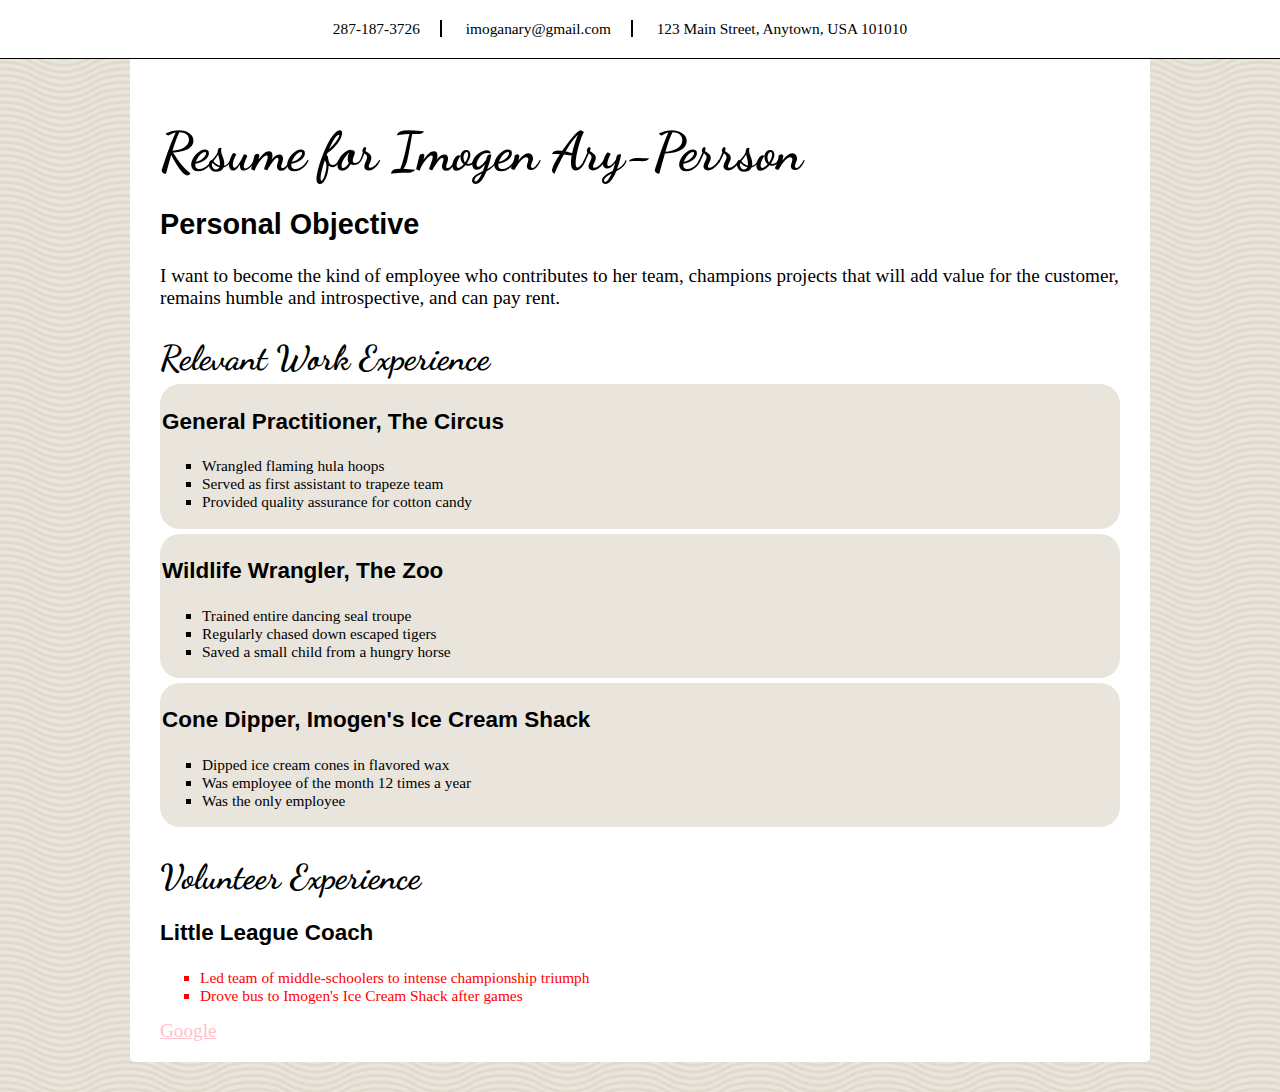
<file: css/css-demo/index.html>
<!DOCTYPE html>
<html>
<head>
  <title>Resume</title>
  <!-- We're using Google Fonts, which you can also do on your sites, but you don't need to know how for any assessments in this unit. -->
  <link rel="stylesheet" href="styles/elegant-styles.css" type="text/css">
  <link rel="stylesheet" href="styles/fixed-contact.css" type="text/css">
  <link href='https://fonts.googleapis.com/css?family=Dancing+Script' rel='stylesheet' type='text/css'>
  <link rel="stylesheet" href="practice.css" type="text/css">
</head>
<body>
  <h1 id="resume-title">Resume for Imogen Ary-Perrson</h1>
  <section id="personal-objective">
    <h2>Personal Objective</h2>
    <p>I want to become the kind of employee who contributes to her team, champions projects that will add value for the customer, remains humble and introspective, and can pay rent.</p>
  </section>
  <section id="contact-info">
    <p>287-187-3726</p>
    <p>imoganary@gmail.com</p>
    <p>123 Main Street, Anytown, USA 101010</p>
  </section>

  <section id="work-experience">
    <h2 class="experience-category">Relevant Work Experience</h2>
    <section class="job">
      <h3>General Practitioner, The Circus</h3>
      <ul class="list">
        <li>Wrangled flaming hula hoops</li>
        <li>Served as first assistant to trapeze team</li>
        <li class="featured">Provided quality assurance for cotton candy</li>
      </ul>
    </section>
    <section class="job">
      <h3>Wildlife Wrangler, The Zoo</h3>
      <ul class="list">
        <li>Trained entire dancing seal troupe</li>
        <li>Regularly chased down escaped tigers</li>
        <li class="featured">Saved a small child from a hungry horse</li>
      </ul>
    </section>
    <section class="job">
      <h3>Cone Dipper, Imogen's Ice Cream Shack</h3>
      <ul class="list">
        <li>Dipped ice cream cones in flavored wax</li>
        <li class="featured">Was employee of the month 12 times a year</li>
        <li>Was the only employee</li>
      </ul>
    </section>
  </section>

  <section id="volunteer-experience">
    <h2 class="experience-category">Volunteer Experience</h1>
    <section class="volunteer-gig">
      <h3>Little League Coach</h3>
      <ul class="list">
        <li>Led team of middle-schoolers to intense championship triumph</li>
        <li>Drove bus to Imogen's Ice Cream Shack after games</li>
      </ul>
    </section>
  </section>

    <a href="google.com">Google</a>
    
</body>
</html>
</file>
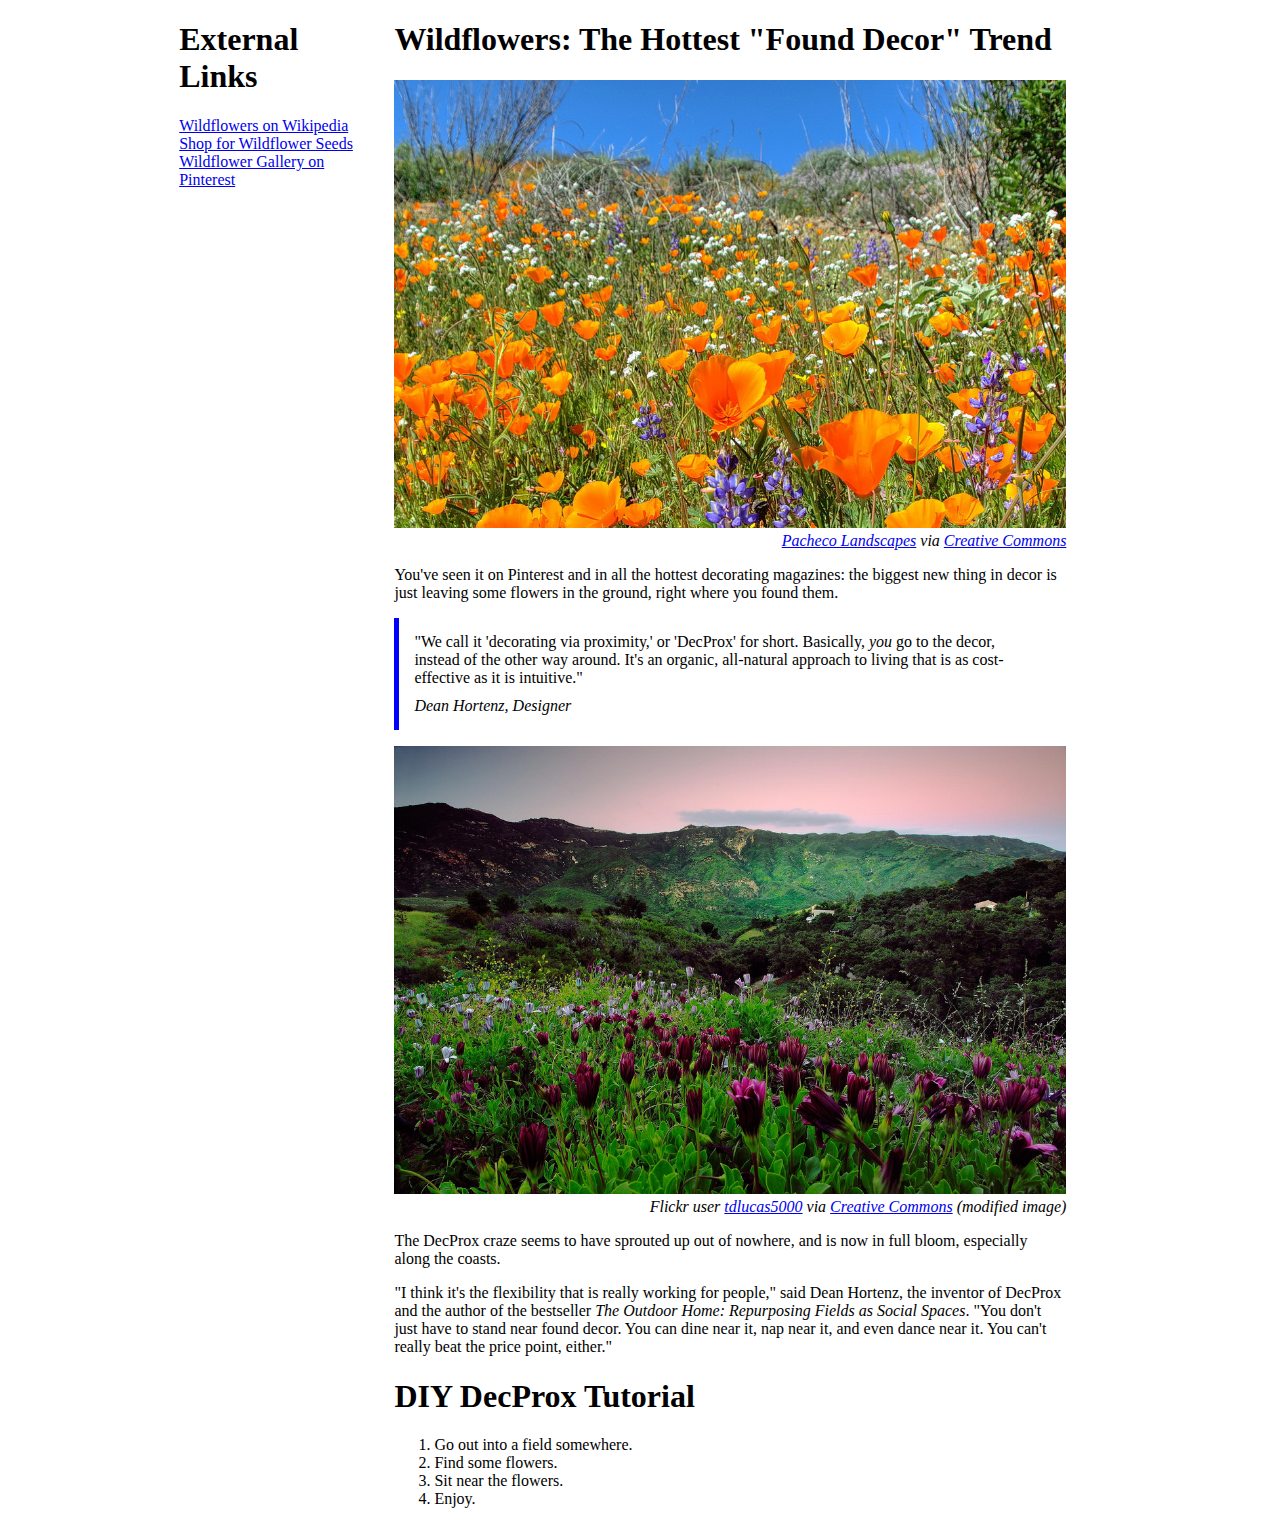
<file: css/responsive-design/index.html>
<!DOCTYPE html>
<html>
<head>
  <title>Wildflowers Article</title>
  <link rel="stylesheet" type="text/css" href="style.css">
</head>
<body>
  <section id="external-links">
    <h1>External Links</h1>
    <ul>
      <li><a href="https://en.wikipedia.org/wiki/Wildflower">Wildflowers on Wikipedia</a></li>
      <li><a href="http://www.americanmeadows.com/wildflower-seeds">Shop for Wildflower Seeds</a></li>
      <li><a href="https://www.pinterest.com/pscheen/wildflowers/">Wildflower Gallery on Pinterest</a></li>
    </ul>
  </section>
  <main id="main">
    <h1>Wildflowers: The Hottest "Found Decor" Trend</h1>
    <figure>
      <img src="images/orange_flowers.jpg" alt="orange wildflowers">
      <figcaption><a href="https://www.flickr.com/photos/pachecophotography/5595444482/in/[base64]">Pacheco Landscapes</a> via <a href="https://creativecommons.org/licenses/by-nd/2.0/">Creative Commons</a></figcaption>
    </figure>
    <p>You've seen it on Pinterest and in all the hottest decorating magazines: the biggest new thing in decor is just leaving some flowers in the ground, right where you found them.</p>
    <blockquote>
      "We call it 'decorating via proximity,' or 'DecProx' for short. Basically, <em>you</em> go to the decor, instead of the other way around. It's an organic, all-natural approach to living that is as cost-effective as it is intuitive."
      <cite>Dean Hortenz, Designer</cite>
    </blockquote>
    <figure>
      <img src="images/purple_flowers.jpg" alt="purple flowers">
      <figcaption>Flickr user <a href="https://www.flickr.com/photos/tdlucas5000/16589511247/in/[base64]">tdlucas5000</a> via <a href="https://creativecommons.org/licenses/by/2.0/">Creative Commons</a> (modified image)</figcaption>
    </figure>
    <p>The DecProx craze seems to have sprouted up out of nowhere, and is now in full bloom, especially along the coasts.</p>
    <p>"I think it's the flexibility that is really working for people," said Dean Hortenz, the inventor of DecProx and the author of the bestseller <em>The Outdoor Home: Repurposing Fields as Social Spaces</em>. "You don't just have to stand near found decor. You can dine near it, nap near it, and even dance near it. You can't really beat the price point, either."</p>
    <h1>DIY DecProx Tutorial</h1>
    <ol>
      <li>Go out into a field somewhere.</li>
      <li>Find some flowers.</li>
      <li>Sit near the flowers.</li>
      <li>Enjoy.</li>
    </ol>
  </main>
</body>
</html>
</file>
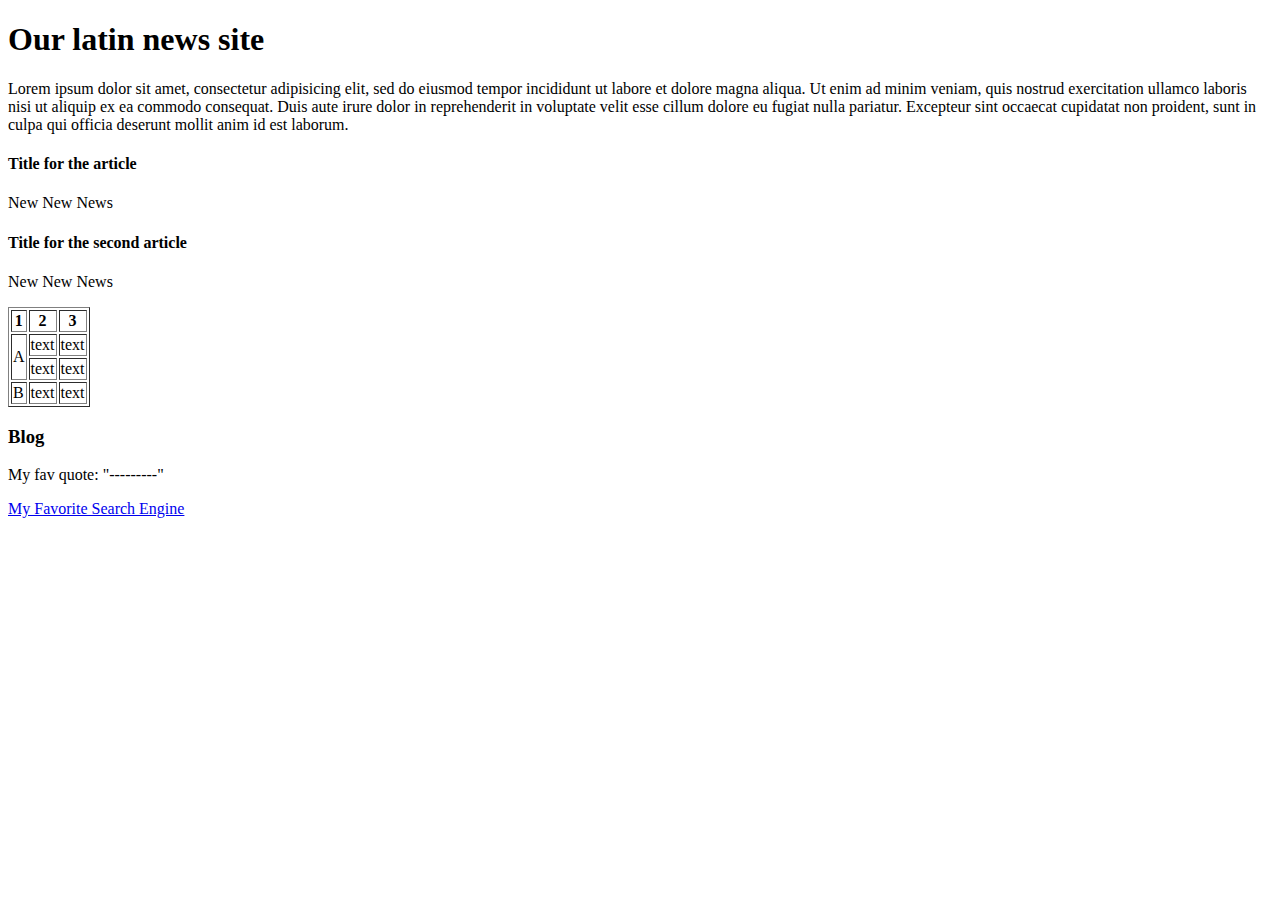
<file: html/gps/index.html>
<!DOCTYPE html>
<html>
<head>
	<meta charset="utf-8">
	<title>Latin</title>
</head>
<body>

<header> 
<h1> Our latin news site </h1>
</header>

<main>Lorem ipsum dolor sit amet, consectetur adipisicing elit, sed do eiusmod
tempor incididunt ut labore et dolore magna aliqua. Ut enim ad minim veniam,
quis nostrud exercitation ullamco laboris nisi ut aliquip ex ea commodo
consequat. Duis aute irure dolor in reprehenderit in voluptate velit esse
cillum dolore eu fugiat nulla pariatur. Excepteur sint occaecat cupidatat non
proident, sunt in culpa qui officia deserunt mollit anim id est laborum.</main>

<section>
	<article>
		<header>
			<h4> Title for the article </h4>
		</header>
		<p> New New News </p>
	</article>
		<article>
		<header>
			<h4> Title for the second article </h4>
		</header>
		<p> New New News </p>
	</article>
</section>

<table border="1">
	<tr>
		<th>1</th>
		<th>2</th>
		<th>3</th>
	</tr>
	<tr>
		<td rowspan="2">A </td>
		<td>text</td>
		<td>text</td>
	</tr>
	<tr>
		<td>text</td>
		<td>text</td>
	</tr>
	<tr>
		<td>B</td>
		<td>text</td>
		<td>text</td>
	</tr>

</table>

<aside>
	<h3> Blog </h3>
	<p> My fav quote: "---------"</p>
</aside>

<nav>
	<a href="www.google.com">My Favorite Search Engine</a>
</nav>

<footer></footer>
</body>
</html>

<!-- Answered questions as a team. 

What is the purpose of HTML5 semantic tags? Which ones do you see as most useful?

	Semantic tags help keep an HTML document organized in a standardized way so that it can be easily manipulated and edited later on. Picking a most useful tag is subjective, as we think that this will be based on content of the website being worked on.  nav seems like the most important usually though, because there will always be links to other content, and it is important to be able to edit these seperataly. 


What is the order the browser uses to display elements on a page?

	The browser uses top down without CSS or other external formatting. 

What did you learn about Sublime in this challenge? Do you think you'll create more handy snippets at a later date?

	Neither of us knew how snippets worked, and now see how Sublime can be used to save a lot of time while coding. We both were using the HTML[tab] function without really understanding where this was sourced from. I think we will both use snippets later! 

What concept in this challenge was most difficult for you? How can your understanding of this concept? 

	Snippets! They were foreign for us both, so we spent the most time reading and talking about how they work.  I think after working together, we understand them more and will continue to use them in the future. 
	
-->
</file>
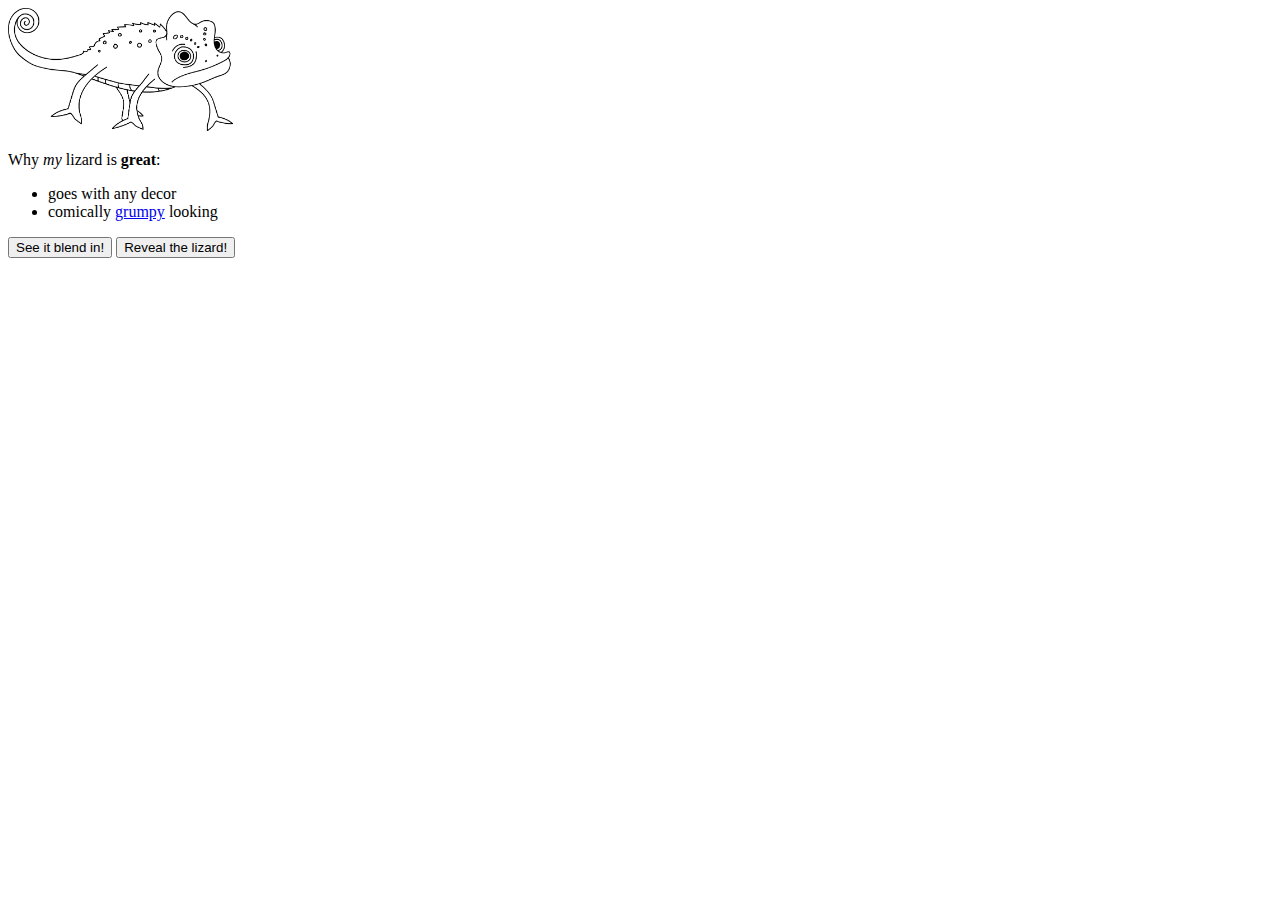
<file: web_dev/chameleon/index.html>
<!DOCTYPE html>
<html>
<head>
  <title>About My Pet</title>
  <link rel="stylesheet" href="style.css">
</head>
<body>
  <div id="about-my-pet">
    <img id="lizard-photo" src="chameleon.png">
    <p>Why <em>my</em> lizard is <strong>great</strong>:</p>
    <ul>
      <li>goes with any decor</li>
      <li>comically <a href="http://grumpy.com">grumpy</a> looking</li>
    </ul>
    <button>See it blend in!</button>
    <button>Reveal the lizard!</button>
  </div>
  <script src="script.js"></script>
</body>
</html>
</file>
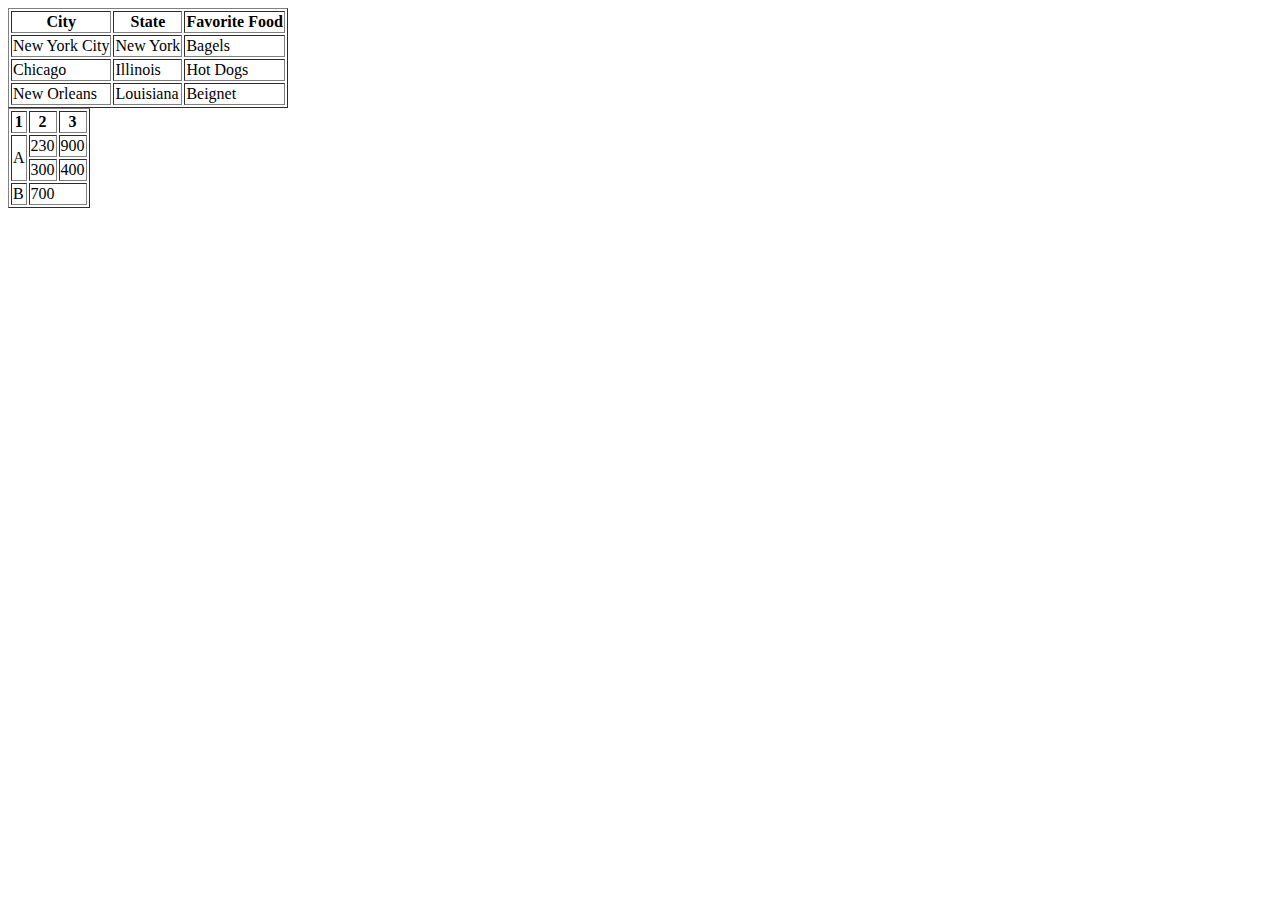
<file: html/table-practice.html>
<!DOCTYPE html>
<html>
<head>
	<title>US Cities and Food</title>
</head>

<body>
<table border=1>
<tr>
	<th>City</th>
	<th>State</th>
	<th>Favorite Food</th>
</tr>
<tr>
	<td>New York City</td>
	<td>New York</td>
	<td>Bagels</td>
</tr>

<tr>
	<td>Chicago</td>
	<td>Illinois</td>
	<td>Hot Dogs</td>
</tr>

<tr>
	<td>New Orleans</td>
	<td>Louisiana</td>
	<td>Beignet</td>
</tr>

</table>

<table border=1>
<tr>
	<th>1</th>
	<th>2</th>
	<th>3</th>
</tr>
<tr>
	<td rowspan= "2">A</td>
	<td>230</td>
	<td>900</td>
</tr>

<tr>
	
	<td>300</td>
	<td>400</td>
</tr>

<tr>
	<td>B</td>
	<td colspan="2">700</td>

</tr>

</table>


</body>
</html>
</file>
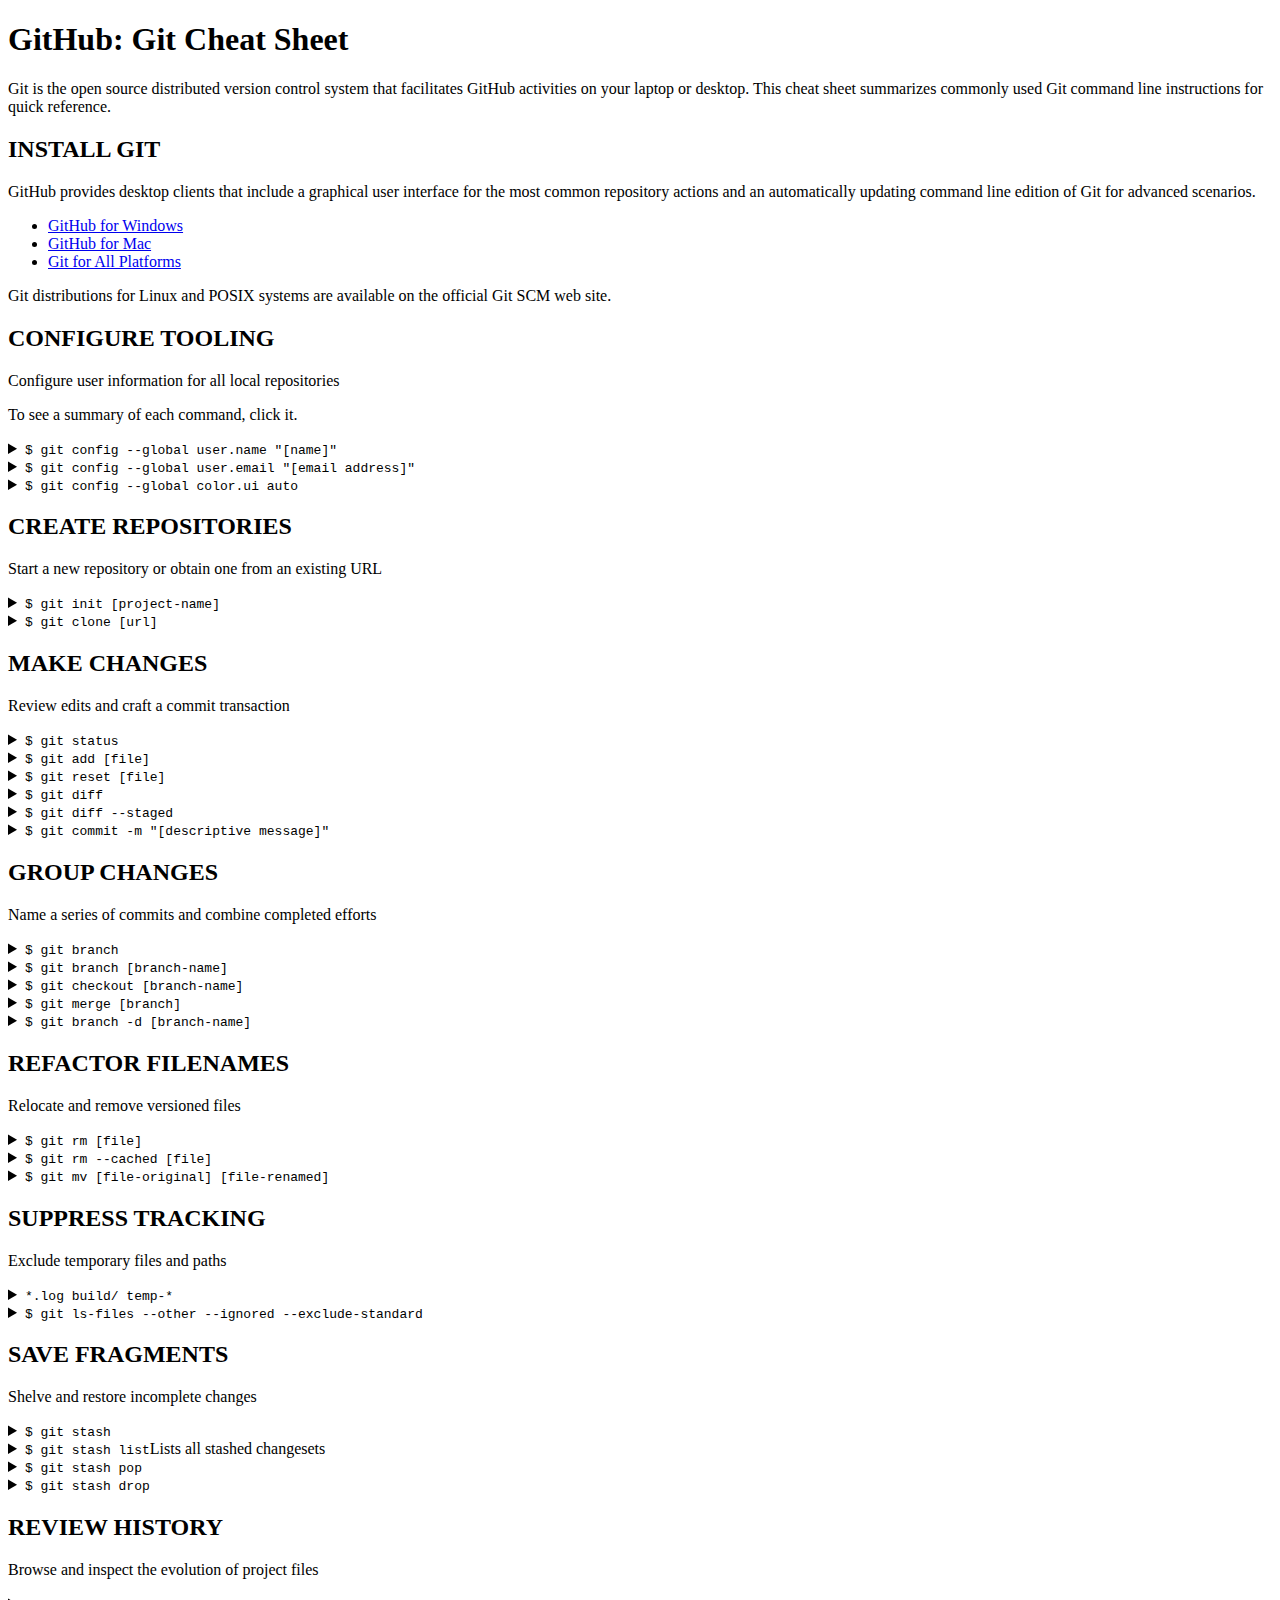
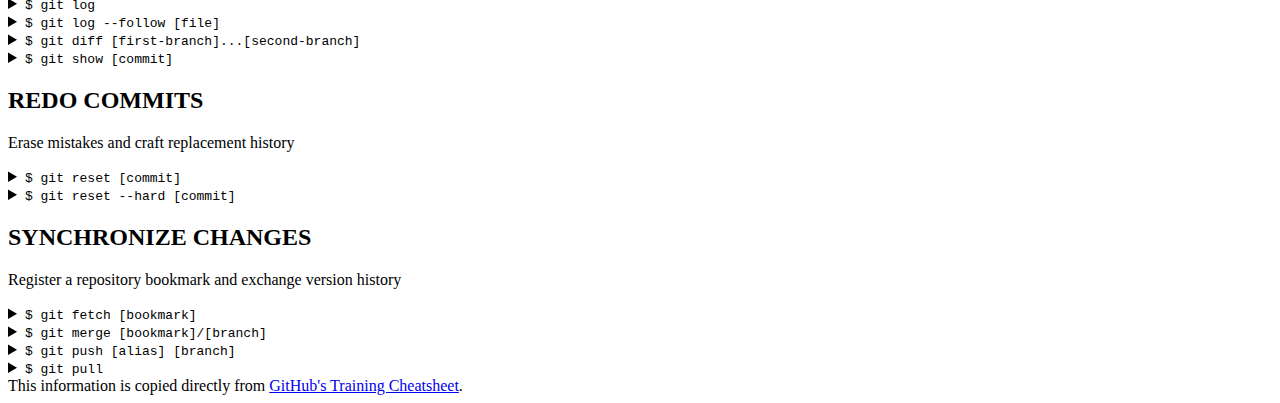
<file: css/gps/gps2-1.html>
<!DOCTYPE html>
<html lang="en">
  <head>
    <meta charset="UTF-8">
    <link rel="stylesheet" href="#">  <!-- Insert a link to the stylesheet here -->
    <title>Git Cheat Sheet</title>
  </head>

  <body>
    <header>
      <h1>GitHub: Git Cheat Sheet</h1>
      <p>Git is the open source distributed version control system that
        facilitates GitHub activities on your laptop or desktop.
        This cheat sheet summarizes commonly used Git command line
        instructions for quick reference.</p>
    </header>

    <section class="column-1">
      <article>
        <h2>INSTALL GIT</h2>
        <p>GitHub provides desktop clients that include a graphical user
        interface for the most common repository actions and an automatically
        updating command line edition of Git for advanced scenarios.</p>
        <ul>
          <li><a href="https://windows.github.com">GitHub for Windows</a></li>
          <li><a href="https://mac.github.com">GitHub for Mac</a></li>
          <li><a href="http://git-scm.com">Git for All Platforms</a></li>
        </ul>

        Git distributions for Linux and POSIX systems are available on the
        official Git SCM web site.
      </article>

      <article>
        <h2>CONFIGURE TOOLING</h2>
        <p>Configure user information for all local repositories</p>
        <p> To see a summary of each command, click it.</p>

        <details>
          <summary><code>$ git config --global user.name "[name]"</code></summary>
          <p>Sets the name you want attached to your commit transactions</p>
        </details>

        <details>
          <summary><code>$ git config --global user.email "[email address]"</code></summary>
          <p>Sets the email you want atached to your commit transactions</p>
        </details>

        <details>
          <summary><code>$ git config --global color.ui auto</code></summary>
          <p>Enables helpful colorization of command line output</p>
        </details>
      </article>

      <article>
        <h2>CREATE REPOSITORIES</h2>
        <p>Start a new repository or obtain one from an existing URL</p>

        <details>
          <summary><code>$ git init [project-name]</code></summary>
          <p>Creates a new local repository with the specified name</p>
        </details>

        <details>
          <summary><code>$ git clone [url]</code></summary>
          <p>Downloads a project and its entire version history</p>
        </details>
      </article>

      <article>
        <h2>MAKE CHANGES</h2>
        <p>Review edits and craft a commit transaction</p>

        <details>
          <summary><code>$ git status</code></summary>
          <p>Lists all new or modified files to be committed</p>
        </details>

        <details>
          <summary><code>$ git add [file]</code></summary>
          <p>Snapshots the file in preparation for versioning</p>
        </details>

        <details>
          <summary><code>$ git reset [file]</code></summary>
          <p>Unstages the file, but preserve its contents</p>
        </details>

        <details>
          <summary><code>$ git diff</code></summary>
          <p>Shows file differences not yet staged</p>
        </details>

        <details>
          <summary><code>$ git diff --staged</code></summary>
          <p>Shows file differences between staging and the last file version</p>
        </details>

        <details>
          <summary><code>$ git commit -m "[descriptive message]"</code></summary>
          <p>Records file snapshots permanently in version history</p>
        </details>
      </article>

      <article>
        <h2>GROUP CHANGES</h2>
        <p>Name a series of commits and combine completed efforts</p>

        <details>
          <summary><code>$ git branch</code></summary>
          <p>Lists all local branches in the current repository</p>
        </details>

        <details>
          <summary><code>$ git branch [branch-name]</code></summary>
          <p>Creates a new branch</p>
        </details>

        <details>
          <summary><code>$ git checkout [branch-name]</code></summary>
          <p>Switches to the specified branch and updates the working directory</p>
        </details>

        <details>
          <summary><code>$ git merge [branch]</code></summary>
          <p>Combines the specified branch’s history into the current branch</p>
        </details>

        <details>
          <summary><code>$ git branch -d [branch-name]</code></summary>
          <p>Deletes the specified branch</p>
        </details>
      </article>
    </section>

    <section class="column-2">
      <article>
        <h2>REFACTOR FILENAMES</h2>
        <p>Relocate and remove versioned files</p>

        <details>
          <summary><code>$ git rm [file]</code></summary>
          <p>Deletes the file from the working directory and stages the deletion</p>
        </details>

        <details>
          <summary><code>$ git rm --cached [file]</code></summary>
          <p>Removes the file from version control but preserves the file locally</p>
        </details>

        <details>
          <summary><code>$ git mv [file-original] [file-renamed]</code></summary>
          <p>Changes the file name and prepares it for commit</p>
        </details>
      </article>

      <article>
        <h2>SUPPRESS TRACKING</h2>
        <p>Exclude temporary files and paths</p>

        <details>
          <summary><code>*.log
                    build/
                    temp-*
          </code></summary>
          <p>A text file named .gitignore suppresses accidental versioning of files and paths matching the specified paterns</p>
        </details>

        <details>
          <summary><code>$ git ls-files --other --ignored --exclude-standard</code></summary>
          <p>Lists all ignored files in this project</p>
        </details>
      </article>

      <article>
        <h2>SAVE FRAGMENTS</h2>
        <p>Shelve and restore incomplete changes</p>

        <details>
          <summary><code>$ git stash</code></summary>
          <p>Temporarily stores all modified tracked files</p>
        </details>

        <details>
          <summary><code>$ git stash list</code>Lists all stashed changesets</summary>
          <p></p>
        </details>

        <details>
          <summary><code>$ git stash pop</code></summary>
          <p>Restores the most recently stashed files</p>
        </details>

        <details>
          <summary><code>$ git stash drop</code></summary>
          <p>Discards the most recently stashed changeset</p>
        </details>

      </article>

      <article>
        <h2>REVIEW HISTORY</h2>
        <p>Browse and inspect the evolution of project files</p>

        <details>
          <summary><code>$ git log</code></summary>
          <p>Lists version history for the current branch</p>
        </details>

        <details>
          <summary><code>$ git log --follow [file]</code></summary>
          <p>Lists version history for a file, including renames</p>
        </details>

        <details>
          <summary><code>$ git diff [first-branch]...[second-branch]</code></summary>
          <p>Shows content differences between two branches</p>
        </details>

        <details>
          <summary><code>$ git show [commit]</code></summary>
          <p>Outputs metadata and content changes of the specified commit</p>
        </details>
      </article>

      <article>
        <h2>REDO COMMITS</h2>
        <p>Erase mistakes and craft replacement history</p>

        <details>
          <summary><code>$ git reset [commit]</code></summary>
          <p>Undoes all commits after [commit], preserving changes locally</p>
        </details>

        <details>
          <summary><code>$ git reset --hard [commit]</code></summary>
          <p>Discards all history and changes back to the specified commit</p>
        </details>
      </article>

      <article>
        <h2>SYNCHRONIZE CHANGES</h2>
        <p>Register a repository bookmark and exchange version history</p>

        <details>
          <summary><code>$ git fetch [bookmark]</code></summary>
          <p>Downloads all history from the repository bookmark</p>
        </details>

        <details>
          <summary><code>$ git merge [bookmark]/[branch]</code></summary>
          <p>Combines bookmark’s branch into current local branch</p>
        </details>

        <details>
          <summary><code>$ git push [alias] [branch]</code></summary>
          <p>Uploads all local branch commits to GitHub</p>
        </details>

        <details>
          <summary><code>$ git pull</code></summary>
          <p>Downloads bookmark history and incorporates changes</p>
        </details>
      </article>
    </section>

    <footer>
      This information is copied directly from <a href="https://training.github.com/kit/downloads/github-git-cheat-sheet.pdf">GitHub's Training Cheatsheet</a>.
    </footer>
  <!-- 
  Reflection:

  I am feeling very confident with CSS! I think we did a good job today and both seem to have a good grasp on the material and how it hooks up to HTML. I think I need to practice more, but definitely feeling good so far! 
   -->
  </body>
</html>
</file>
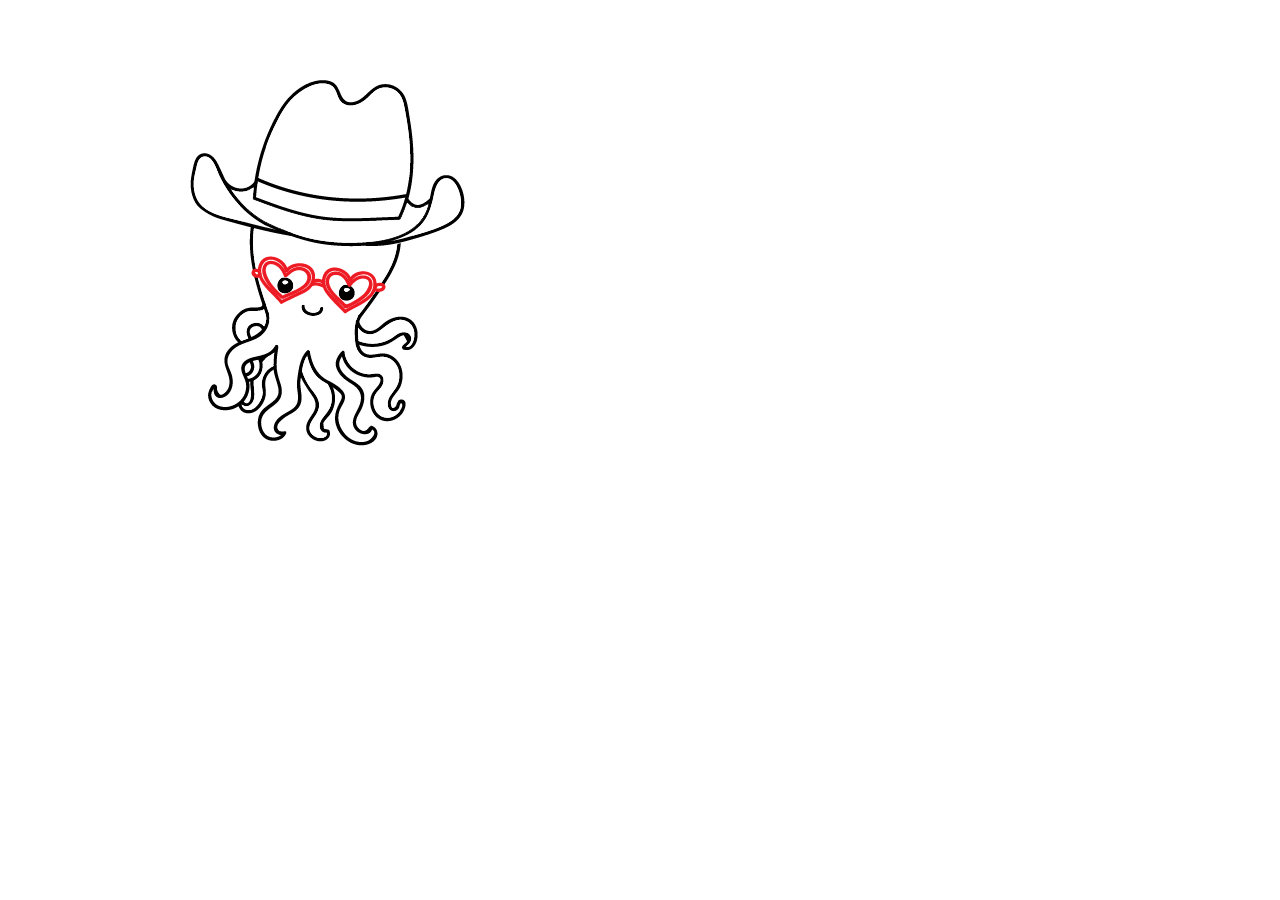
<file: css/positioning/edited-octopus.html>
<!DOCTYPE html>
<html>
<head>
	<title>Edited Octopus</title>
	  <link rel="stylesheet" href="styled-octopus.css" type="text/css">
</head>
<body>

<img id="octopus" src="octopus.png">

<img id="glasses" src="glasses.png">
<img id="hat" src="hat.png">

</body>
</html>
</file>
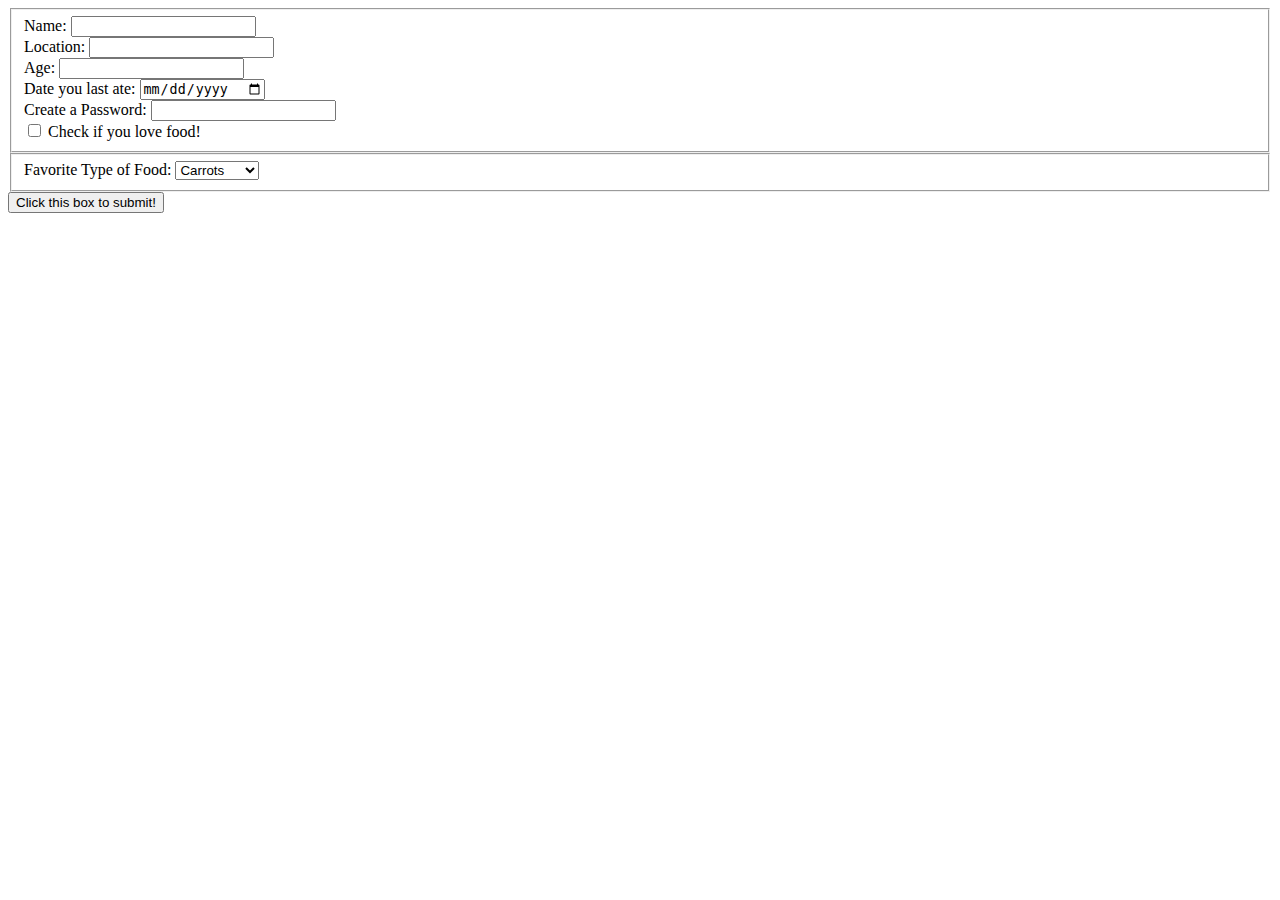
<file: html/forms/practice-form.html>
<!DOCTYPE html>
<html>
<head>
	<title>Practice Form</title>
</head>

<body>
<form name="foodform" action="success.html" method="post">
<fieldset>
	<div>
		<label>Name:</label>
		<input type="text" name="name">
	</div>
	<div>
		<label>Location:</label>
		<input type="text" name="location">
	</div>
	<div>
		<label>Age:</label>
		<input type="number" name="age">
	</div>

	<div>
		<label>Date you last ate:</label>
		<input type="date" name="date">
	</div>

	<div>
		<label>Create a Password:</label>
		<input type="password" name="password">
	</div>

	<div>
		<input type="checkbox" name="cb-agree" value="agree">
		Check if you love food!
	</div>
</fieldset>



<fieldset>
	<div>
		<label>Favorite Type of Food:</label>
		<select name="fav">
			<option value="food">Carrots</option>
			<option value="food">Pizza</option>
			<option value="food">Ice Cream</option>
		</select>
	</div>
</fieldset>


<button type="submit">Click this box to submit!</button>
</form>
</body>

</html>
</file>
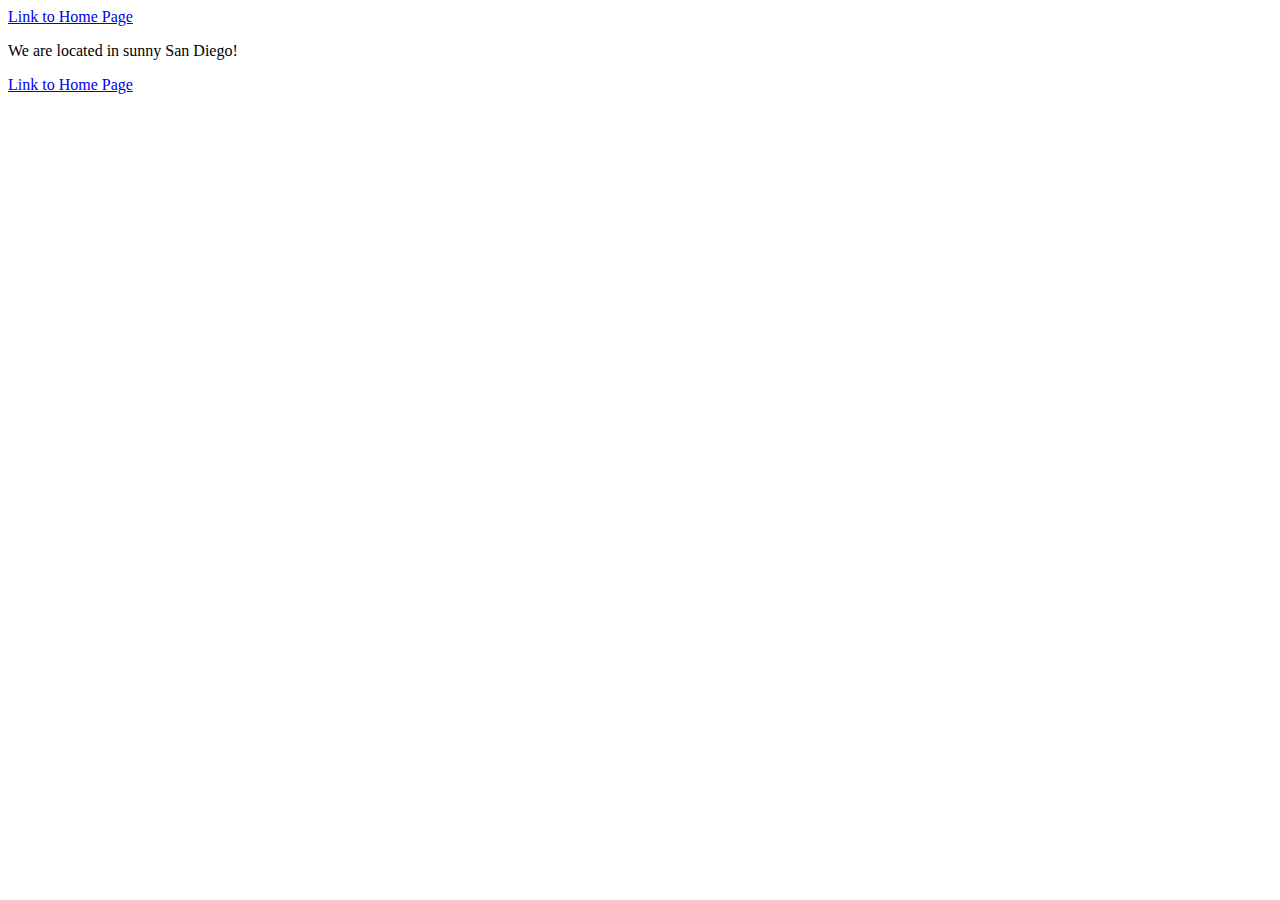
<file: html/moon_bootz/contact.html>
<html>

<head>
  <title>Contact Moon Bootz</title>
</head>


<body>
  <header><a href="index.html">Link to Home Page</a>
  </header>

  <p>We are located in sunny San Diego!</p>

  <footer><a href="index.html">Link to Home Page</a></footer>

</body>

</html>
</file>
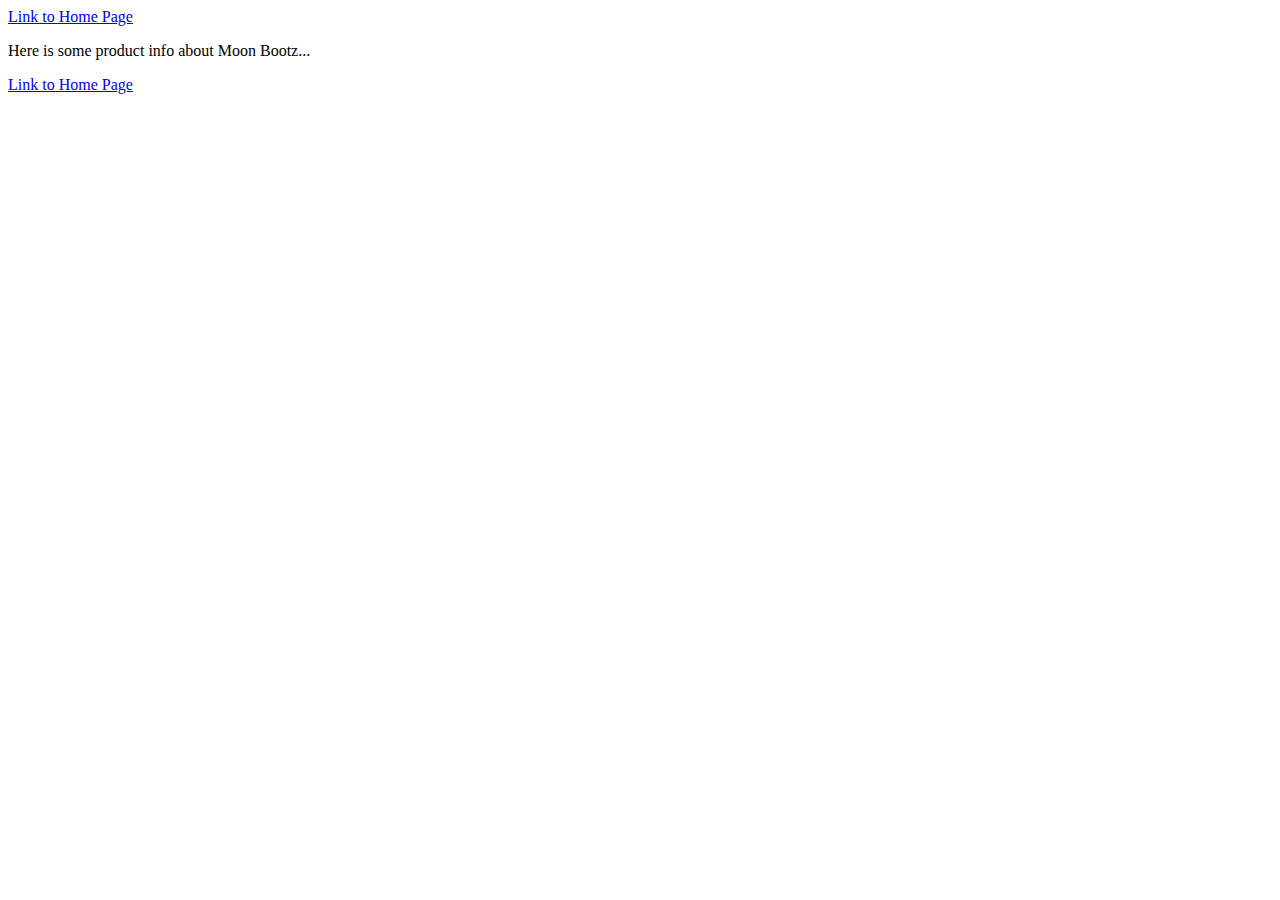
<file: html/moon_bootz/product_details.html>
<html>
 
<head>
  <title>Product Details</title>
</head>


<body>

<header><a href="index.html">Link to Home Page</a>
  </header>

  
<p>Here is some product info about Moon Bootz...</p>

<footer><a href="index.html">Link to Home Page</a></footer>

</body>

</html>
</file>
<file: css/css-demo/styles/elegant-styles.css>
/* You can use an HTML tag as a selector ... */

html {
  background-image: url("../images/wov.png");
}

body {
  font-family: "Georgia", serif;
  padding: 20px 30px;
  border-radius: 5px;
  background-color: white;
  margin: 30px auto;
  max-width: 960px;
  font-size: 1.2em;
}

ul {
  list-style-type: square;
}

/* You can select multiple tags at once! */

h1, h2, h3, h4, h5, h6 {
  font-family: "Helvetica", sans-serif;
}

/* 

You can select a class (preceded by a period) 
or ID (preceded by a hash).

In HTML, a class is assigned like this:
<p class="your-class-here">some text</p>

An ID is assigned like this:
<p id="your-id-here">some text</p>

A given ID should only be used once in a document.
A given class can be used multiple times in a document.

*/

.experience-category, #resume-title {
  font-family: 'Dancing Script', cursive;
  margin-bottom: 0;
}

/* You can use a tag AND a class
to make the rule more specific. */

h2.experience-category {
  font-size: 1.8em;
}

h1#resume-title {
  font-size: 2.8em;
  margin-top: 0;
}

/* You can select the child tag of
an element of a certain class (the p
is nested inside the contact-info section) */

#contact-info p {
  line-height: .8;
}
</file>
<file: css/css-demo/styles/fixed-contact.css>
section#contact-info {
  position: fixed;
  top: 0px;
  right: 0px;
  text-align: center;
  width: 100%;
  background-color: white;
  border-bottom: 1px solid black;
  padding: 20px;
}

h1#resume-title {
  margin-top: 70px;
}

section#contact-info p {
  display: inline;
  padding-right: 20px;
  padding-left: 20px;
  border-right: 2px solid black;
}

/* We use the last-of-type selector
to avoid the appearance of an extra
border. */

section#contact-info p:last-of-type {
  border-right: none;
}
</file>
<file: css/css-demo/practice.css>
#contact-info {
		font-size: .8em;
	}

.job {
	background-color: #e9e5dc;
	border-radius: 20px;
	padding: 2px;
	margin-bottom: 5px;
	margin-top: 5px;
}

.list {
	font-size: .8em
}

a:link {
	color: pink;
}

a:hover {
	color:green;
}

section.volunteer-gig ul > li {
	color: red;
}
</file>
<file: css/responsive-design/style.css>
body {
  max-width: 960px;
  margin: auto;
}

blockquote {
  border-left: 5px solid blue;
  padding: 15px;
  margin-left: 0px;
}

cite {
  display: block;
  margin-top: 10px;
}

#external-links ul {
  list-style-type: none;
  padding-left: 0px;

}

#external-links {
  width: 20%;
  min-width: 50px;
  display: inline-block;
  vertical-align: top;
  margin-left: 2%;
  margin-right: 2%;

}

#main {
  width: 70%;
  display: inline-block;

}

/* you're welcome to edit the
image, figure, and figcaption CSS if you'd like, 
but it's optional! */
img {
  width: 100%;
}

figure {
  margin-left: 0px;
  margin-right: 0px;
}

figcaption {
  font-style: italic;
  text-align: right;
}

@media screen and (max-width: 500px ) {
  img { 
    display: none;

  }
}

@media screen and (max-width: 500px) {
  h1 {
    color: red;
  }
}

/*
@media screen and (max-width: 500px) {
  body {
    background-color: hotpink;
  }
}
*/
</file>
<file: web_dev/chameleon/style.css>
#lizard-photo {
  width: 225px;
  height: auto;
}
</file>
<file: css/positioning/styled-octopus.css>
#octopus {
	margin-left: 200px;
	margin-top: 150px;
}

#hat {
	position:absolute;
	left: 190px;
	top: 80px;

}

#glasses {
	position: absolute;
	left: 251px;
	top: 256px;
}
</file>
